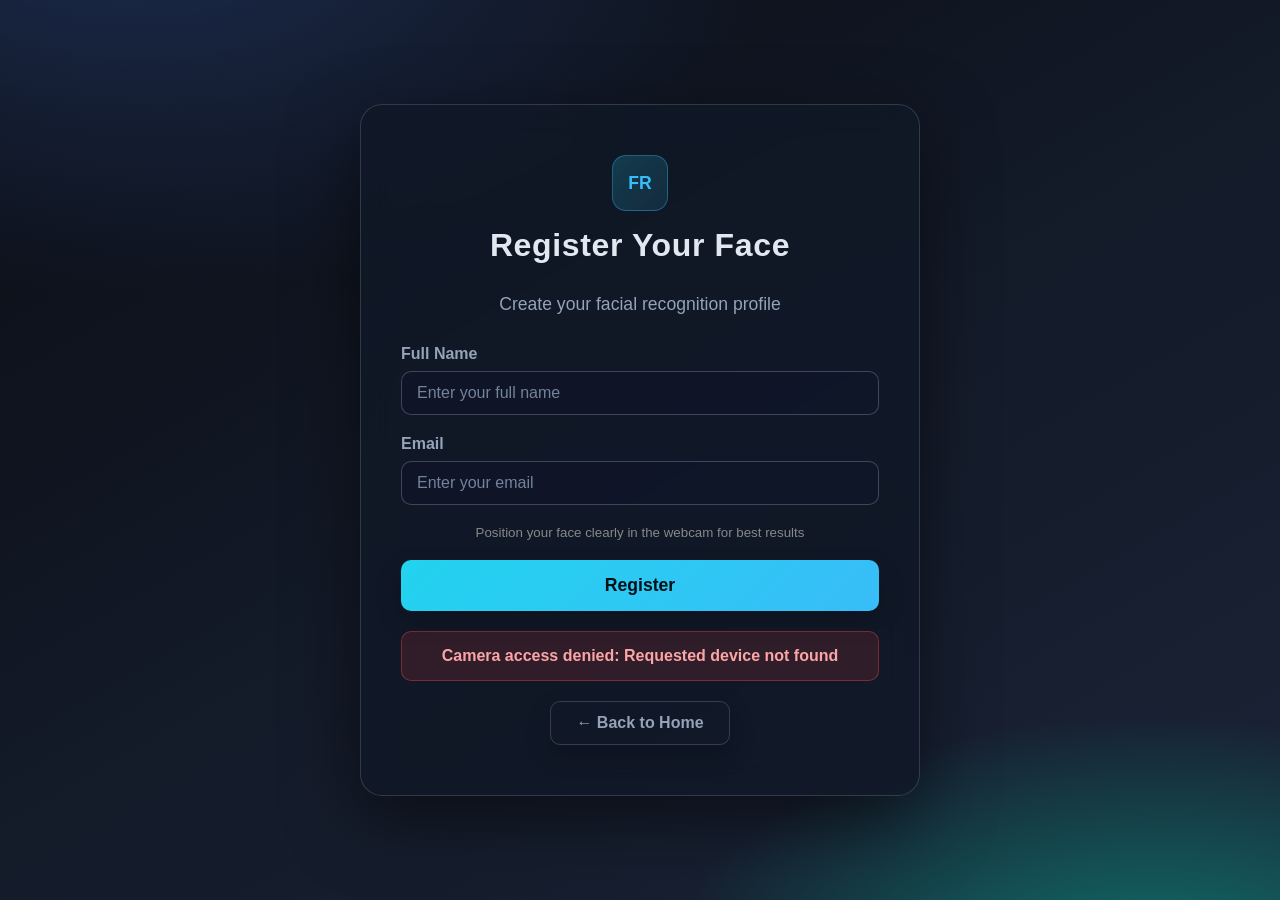
<file: templates/register.html>
<!DOCTYPE html>
<html lang="en">
<head>
    <meta charset="UTF-8">
    <meta name="viewport" content="width=device-width, initial-scale=1.0">
    <title>Register - Face Recognition</title>
    <link rel="stylesheet" href="/static/style.css">
</head>
<body>
    <div class="container">
        <div class="card">
            <div class="icon">FR</div>
            <h2>Register Your Face</h2>
            <p class="subtitle">Create your facial recognition profile</p>
            
            <form id="registerForm" enctype="multipart/form-data">
                <div class="form-group">
                    <label for="name">Full Name</label>
                    <input type="text" id="name" name="name" placeholder="Enter your full name" required>
                </div>
                <div class="form-group">
                    <label for="email">Email</label>
                    <input type="email" id="email" name="email" placeholder="Enter your email" required>
                </div>
                
                <!-- Webcam Auto-Capture Section -->
                <div id="webcamSection" style="display: none; margin-bottom: 20px;">
                    <video id="webcamVideo" autoplay playsinline style="width: 100%; max-width: 350px; border-radius: 15px; margin-bottom: 10px;"></video>
                    <div id="angleInstruction" style="text-align: center; margin-bottom: 10px; font-weight: 700; color: #667eea; font-size: 1.1em;">
                        Ready to capture
                    </div>
                    <div id="captureStatus" style="text-align: center; margin-bottom: 15px; font-weight: 600; color: #888;">
                        Press Start to begin capturing from 5 angles
                    </div>
                    <button type="button" id="startCaptureBtn" class="btn btn-primary" style="width: 100%; margin-bottom: 10px;">Start Capturing (5 angles)</button>
                    <button type="button" id="cancelCaptureBtn" class="btn btn-secondary" style="width: 100%; display: none;">Cancel</button>
                    <canvas id="canvas" style="display: none;"></canvas>
                </div>
                
                <!-- Webcam Auto-Capture Instructions -->
                <div style="margin-bottom: 20px;">
                    <small style="color: #888; display: block; margin-bottom: 10px;">Position your face clearly in the webcam for best results</small>
                </div>
                
                <button type="submit" id="submitBtn" class="btn btn-primary" style="width: 100%;">Register</button>
            </form>
            
            <p id="message"></p>
            <a href="/" class="btn btn-back">← Back to Home</a>
        </div>
    </div>
    
    <script>
        let webcamStream = null;
        let capturedFrames = [];
        let isCapturing = false;
        const video = document.getElementById('webcamVideo');
        const canvas = document.getElementById('canvas');
        const startCaptureBtn = document.getElementById('startCaptureBtn');
        const cancelCaptureBtn = document.getElementById('cancelCaptureBtn');
        const captureStatus = document.getElementById('captureStatus');
        const angleInstruction = document.getElementById('angleInstruction');
        const webcamSection = document.getElementById('webcamSection');
        const nameInput = document.getElementById('name');
        const emailInput = document.getElementById('email');
        const form = document.getElementById('registerForm');
        const messageEl = document.getElementById('message');
        const FRAMES_TO_CAPTURE = 5;
        const COUNTDOWN_SECONDS = 3;
        const ANGLES = [
            { name: 'Face Forward', prompt: 'Look straight at the camera' },
            { name: 'Turn Slightly Left', prompt: 'Turn your face slightly to the left' },
            { name: 'Turn Left', prompt: 'Turn your face more to the left side' },
            { name: 'Turn Slightly Right', prompt: 'Turn your face slightly to the right' },
            { name: 'Turn Right', prompt: 'Turn your face more to the right side' }
        ];

        function sleep(ms) {
            return new Promise((resolve) => setTimeout(resolve, ms));
        }

        function speak(text) {
            if (!('speechSynthesis' in window)) {
                return;
            }
            window.speechSynthesis.cancel();
            const utterance = new SpeechSynthesisUtterance(text);
            utterance.rate = 0.95;
            utterance.pitch = 1.0;
            window.speechSynthesis.speak(utterance);
        }

        function captureSingleFrame(ctx) {
            return new Promise((resolve) => {
                canvas.width = video.videoWidth;
                canvas.height = video.videoHeight;
                ctx.drawImage(video, 0, 0);
                canvas.toBlob((blob) => {
                    resolve(blob);
                }, 'image/jpeg', 0.95);
            });
        }

        // Initialize webcam on page load
        (async () => {
            try {
                webcamStream = await navigator.mediaDevices.getUserMedia({ video: true });
                video.srcObject = webcamStream;
                webcamSection.style.display = 'block';
            } catch (err) {
                messageEl.textContent = 'Camera access denied: ' + err.message;
                messageEl.className = 'error';
            }
        })();

        // Start auto-capturing frames
        startCaptureBtn.addEventListener('click', (e) => {
            e.preventDefault();
            if (isCapturing) return;
            capturedFrames = [];
            isCapturing = true;
            startCaptureBtn.style.display = 'none';
            cancelCaptureBtn.style.display = 'inline-block';
            messageEl.textContent = '';
            captureMultipleFrames();
        });

        // Cancel capturing
        cancelCaptureBtn.addEventListener('click', (e) => {
            e.preventDefault();
            isCapturing = false;
            capturedFrames = [];
            startCaptureBtn.style.display = 'inline-block';
            cancelCaptureBtn.style.display = 'none';
            angleInstruction.textContent = 'Ready to capture';
            captureStatus.textContent = 'Press Start to begin capturing from 5 angles';
            if ('speechSynthesis' in window) {
                window.speechSynthesis.cancel();
            }
            messageEl.className = '';
        });

        // Capture frames from different angles with voice guidance and countdown.
        async function captureMultipleFrames() {
            const ctx = canvas.getContext('2d');
            
            for (let frameCount = 0; frameCount < FRAMES_TO_CAPTURE; frameCount++) {
                if (!isCapturing) {
                    return;
                }

                const currentAngle = ANGLES[frameCount];
                angleInstruction.textContent = currentAngle.name;
                captureStatus.textContent = 'Prepare for photo ' + (frameCount + 1) + '/' + FRAMES_TO_CAPTURE;
                speak(currentAngle.prompt);

                await sleep(800);

                for (let countdown = COUNTDOWN_SECONDS; countdown >= 1; countdown--) {
                    if (!isCapturing) {
                        return;
                    }
                    captureStatus.textContent = 'Capturing photo ' + (frameCount + 1) + '/' + FRAMES_TO_CAPTURE + ' in ' + countdown;
                    speak(String(countdown));
                    await sleep(1000);
                }

                if (!isCapturing) {
                    return;
                }

                const blob = await captureSingleFrame(ctx);
                if (blob) {
                    capturedFrames.push(blob);
                    speak('Captured');
                }

                if (frameCount < FRAMES_TO_CAPTURE - 1) {
                    const nextAngle = ANGLES[frameCount + 1];
                    captureStatus.textContent = 'Captured ' + (frameCount + 1) + '/' + FRAMES_TO_CAPTURE + '. Next: ' + nextAngle.name;
                    await sleep(700);
                }
            }

            isCapturing = false;
            startCaptureBtn.style.display = 'inline-block';
            cancelCaptureBtn.style.display = 'none';
            angleInstruction.textContent = 'All angles captured';
            captureStatus.textContent = capturedFrames.length + ' face angles ready for registration';
            messageEl.textContent = capturedFrames.length + ' multi-angle face samples ready.';
            messageEl.className = 'success';
            speak('All photos captured. You can now register.');
        }

        // Form submission
        form.addEventListener('submit', async (e) => {
            e.preventDefault();
            messageEl.textContent = 'Processing...';
            messageEl.className = '';

            const name = nameInput.value.trim();
            const email = emailInput.value.trim();
            if (!name) {
                messageEl.textContent = 'Please enter your name';
                messageEl.className = 'error';
                return;
            }

            if (!email) {
                messageEl.textContent = 'Please enter your email';
                messageEl.className = 'error';
                return;
            }

            // Check if we have webcam frames
            if (capturedFrames.length === 0) {
                messageEl.textContent = 'Please capture 5 frames using the webcam';
                messageEl.className = 'error';
                return;
            }

            const formData = new FormData();
            formData.append('name', name);
            formData.append('email', email);
            capturedFrames.forEach((blob, idx) => {
                formData.append('images', blob, `frame_${idx}.jpg`);
            });

            try {
                const res = await fetch('/register', {method: 'POST', body: formData});
                const data = await res.json();

                if (data.success) {
                    messageEl.textContent = data.message;
                    messageEl.className = 'success';
                    setTimeout(() => window.location.href = '/', 2000);
                } else {
                    messageEl.textContent = data.message || 'Registration failed';
                    messageEl.className = 'error';
                }
            } catch (err) {
                messageEl.textContent = 'Error: ' + err.message;
                messageEl.className = 'error';
            }
        });

        // Cleanup on page unload
        window.addEventListener('beforeunload', () => {
            if (webcamStream) {
                webcamStream.getTracks().forEach(track => track.stop());
            }
        });
    </script>
</body>
</html>
</file>
<file: static/style.css>
* {
    margin: 0;
    padding: 0;
    box-sizing: border-box;
}

:root {
    --bg-0: #0a0d14;
    --bg-1: #131a28;
    --bg-2: #1a2336;
    --panel: rgba(17, 24, 39, 0.82);
    --panel-border: rgba(148, 163, 184, 0.25);
    --text: #e2e8f0;
    --muted: #94a3b8;
    --accent: #22d3ee;
    --accent-2: #38bdf8;
    --success: #10b981;
    --error: #ef4444;
}

body {
    min-height: 100vh;
    display: flex;
    justify-content: center;
    align-items: center;
    background:
        radial-gradient(1200px 700px at 10% -10%, #1d2d50 0%, transparent 55%),
        radial-gradient(900px 500px at 90% 110%, #0f766e 0%, transparent 55%),
        linear-gradient(150deg, var(--bg-0), var(--bg-1), var(--bg-2));
    font-family: "Segoe UI", Tahoma, Geneva, Verdana, sans-serif;
    padding: 20px;
}

.container {
    width: 100%;
    max-width: 560px;
}

.card {
    background: var(--panel);
    backdrop-filter: blur(16px);
    padding: 50px 40px;
    border-radius: 22px;
    text-align: center;
    color: var(--text);
    box-shadow: 0 24px 70px rgba(0, 0, 0, 0.5);
    border: 1px solid var(--panel-border);
    animation: slideUp 0.5s ease-out;
}

@keyframes slideUp {
    from {
        opacity: 0;
        transform: translateY(30px);
    }
    to {
        opacity: 1;
        transform: translateY(0);
    }
}

h1 {
    font-size: 2.5em;
    color: var(--text);
    margin-bottom: 10px;
    font-weight: 700;
    letter-spacing: 0.02em;
}

h2 {
    font-size: 2em;
    color: var(--text);
    margin-bottom: 30px;
    font-weight: 700;
    letter-spacing: 0.02em;
}

.icon {
    width: 56px;
    height: 56px;
    margin: 0 auto 16px;
    border-radius: 14px;
    background: linear-gradient(135deg, rgba(34, 211, 238, 0.2), rgba(56, 189, 248, 0.12));
    border: 1px solid rgba(56, 189, 248, 0.35);
    display: flex;
    align-items: center;
    justify-content: center;
    font-size: 1.1em;
    font-weight: 800;
    color: var(--accent-2);
}

.subtitle {
    color: var(--muted);
    margin-bottom: 30px;
    font-size: 1.1em;
}

.button-group {
    display: flex;
    gap: 15px;
    justify-content: center;
    flex-direction: column;
}

.btn {
    padding: 15px 40px;
    font-size: 1.1em;
    border: none;
    border-radius: 10px;
    cursor: pointer;
    transition: all 0.3s ease;
    font-weight: 600;
    text-decoration: none;
    display: inline-block;
    box-shadow: 0 10px 24px rgba(0, 0, 0, 0.22);
}

.btn-primary {
    background: linear-gradient(135deg, var(--accent), var(--accent-2));
    color: #021018;
}

.btn-primary:hover {
    transform: translateY(-2px);
    box-shadow: 0 14px 28px rgba(34, 211, 238, 0.25);
}

.btn-secondary {
    background: rgba(148, 163, 184, 0.08);
    color: var(--text);
    border: 1px solid rgba(148, 163, 184, 0.35);
}

.btn-secondary:hover {
    background: rgba(56, 189, 248, 0.14);
    border-color: rgba(56, 189, 248, 0.45);
    transform: translateY(-2px);
}

.btn-back {
    background: transparent;
    color: var(--muted);
    border: 1px solid rgba(148, 163, 184, 0.28);
    padding: 12px 25px;
    font-size: 1em;
    margin-top: 20px;
}

.btn-back:hover {
    color: var(--text);
    border-color: rgba(148, 163, 184, 0.48);
}

.form-group {
    margin-bottom: 20px;
    text-align: left;
}

label {
    display: block;
    margin-bottom: 8px;
    color: var(--muted);
    font-weight: 600;
    font-size: 1em;
}

input[type="text"],
input[type="email"],
input[type="file"] {
    width: 100%;
    padding: 12px 15px;
    border: 1px solid rgba(148, 163, 184, 0.35);
    border-radius: 10px;
    font-size: 1em;
    transition: all 0.3s ease;
    background: rgba(15, 23, 42, 0.6);
    color: var(--text);
}

input[type="text"]:focus,
input[type="email"]:focus,
input[type="file"]:focus {
    outline: none;
    border-color: rgba(34, 211, 238, 0.8);
    box-shadow: 0 0 0 3px rgba(34, 211, 238, 0.16);
}

input::placeholder {
    color: #73839b;
}

video {
    width: 100%;
    max-width: 350px;
    border-radius: 14px;
    border: 1px solid rgba(148, 163, 184, 0.28);
    box-shadow: 0 10px 30px rgba(0, 0, 0, 0.35);
    margin-bottom: 20px;
}

.video-stage {
    position: relative;
    width: 100%;
    max-width: 350px;
    margin: 0 auto 20px;
}

.video-stage video {
    margin-bottom: 0;
    display: block;
}

.overlay-canvas {
    position: absolute;
    inset: 0;
    width: 100%;
    height: 100%;
    pointer-events: none;
    border-radius: 14px;
}

.hint-panel {
    margin: 12px 0 16px;
    padding: 12px 14px;
    border-radius: 10px;
    background: rgba(148, 163, 184, 0.08);
    border: 1px solid rgba(148, 163, 184, 0.18);
    color: var(--muted);
    font-size: 0.95em;
    line-height: 1.5;
}

.liveness-pill {
    display: inline-flex;
    align-items: center;
    justify-content: center;
    gap: 8px;
    margin: 10px 0 16px;
    padding: 10px 14px;
    border-radius: 999px;
    background: rgba(34, 211, 238, 0.12);
    border: 1px solid rgba(34, 211, 238, 0.28);
    color: var(--text);
    font-size: 0.95em;
    font-weight: 600;
}

#message {
    margin-top: 20px;
    padding: 15px;
    border-radius: 10px;
    min-height: 20px;
    font-weight: 600;
    background: rgba(15, 23, 42, 0.45);
}

#message.success {
    background: rgba(16, 185, 129, 0.16);
    color: #6ee7b7;
    border: 1px solid rgba(16, 185, 129, 0.45);
}

#message.error {
    background: rgba(239, 68, 68, 0.14);
    color: #fca5a5;
    border: 1px solid rgba(239, 68, 68, 0.4);
}

#status {
    font-weight: 600;
    color: var(--accent-2);
    font-size: 1.1em;
    margin: 15px 0;
}

#result {
    color: #6ee7b7;
    font-weight: 700;
    font-size: 1.2em;
    margin: 15px 0;
}

.success-text {
    color: #6ee7b7;
}

.warning-text {
    color: #fbbf24;
}

.muted-text {
    color: var(--muted);
}

@media (max-width: 600px) {
    .card {
        padding: 30px 20px;
    }
    h1 {
        font-size: 2em;
    }
    h2 {
        font-size: 1.6em;
    }
    .btn {
        padding: 12px 30px;
        font-size: 1em;
    }
}
</file>
